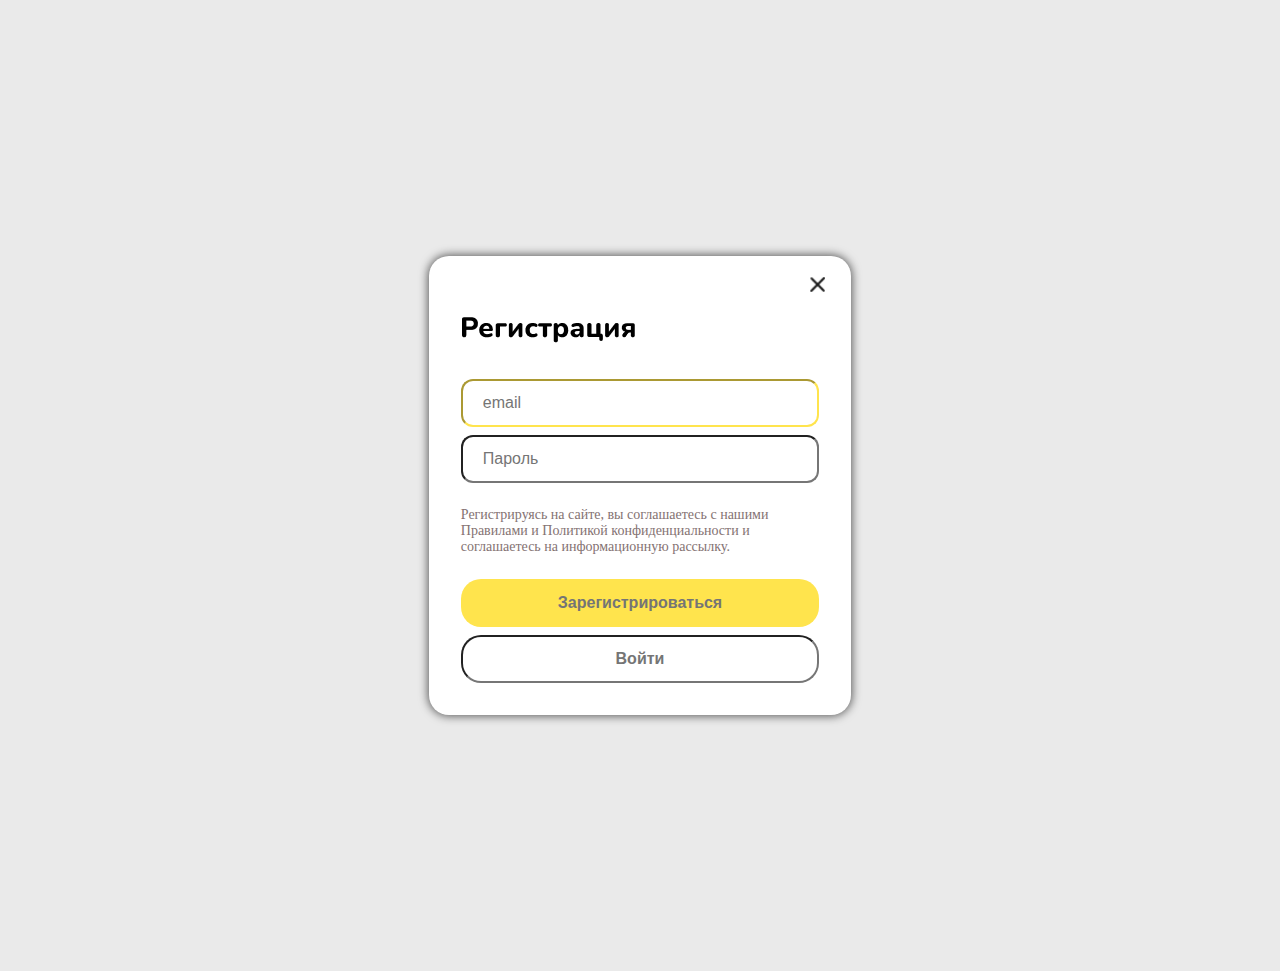
<file:  formaregistr/index.html>
<!DOCTYPE html>
<html lang="en">
<head>
    <meta charset="UTF-8">
    <meta http-equiv="X-UA-Compatible" content="IE=edge">
    <meta name="viewport" content="width=device-width, initial-scale=1.0">
    <title>Document</title>
    <link rel="stylesheet" href="./style.css">
</head>
<body>
    <section class="form">
        <form>         
            <img src="./img/Close.png" alt="" name="cloce">
            <img src="img/Регистрация.png" alt="" name="registration">
                <div class="wrapper-control">
                    <div class="form-control">
                        <input type="text" name="email" id="" placeholder="email">
                        <input type="text" name="password" id="" placeholder="Пароль"> 
                    </div>
                    <div class="form-descr">Регистрируясь на сайте, вы соглашаетесь с нашими Правилами и Политикой конфиденциальности и соглашаетесь на
                    информационную рассылку.
                    </div>
                    <div class="form-control">
                        <input type="text" name="registration" id="" placeholder="Зарегистрироваться">
                        <input type="text" name="open" id="" placeholder="Войти"> 
                    </div>
                </div>
            </form>
        </div>
    </section>
</body>
</html>
</file>
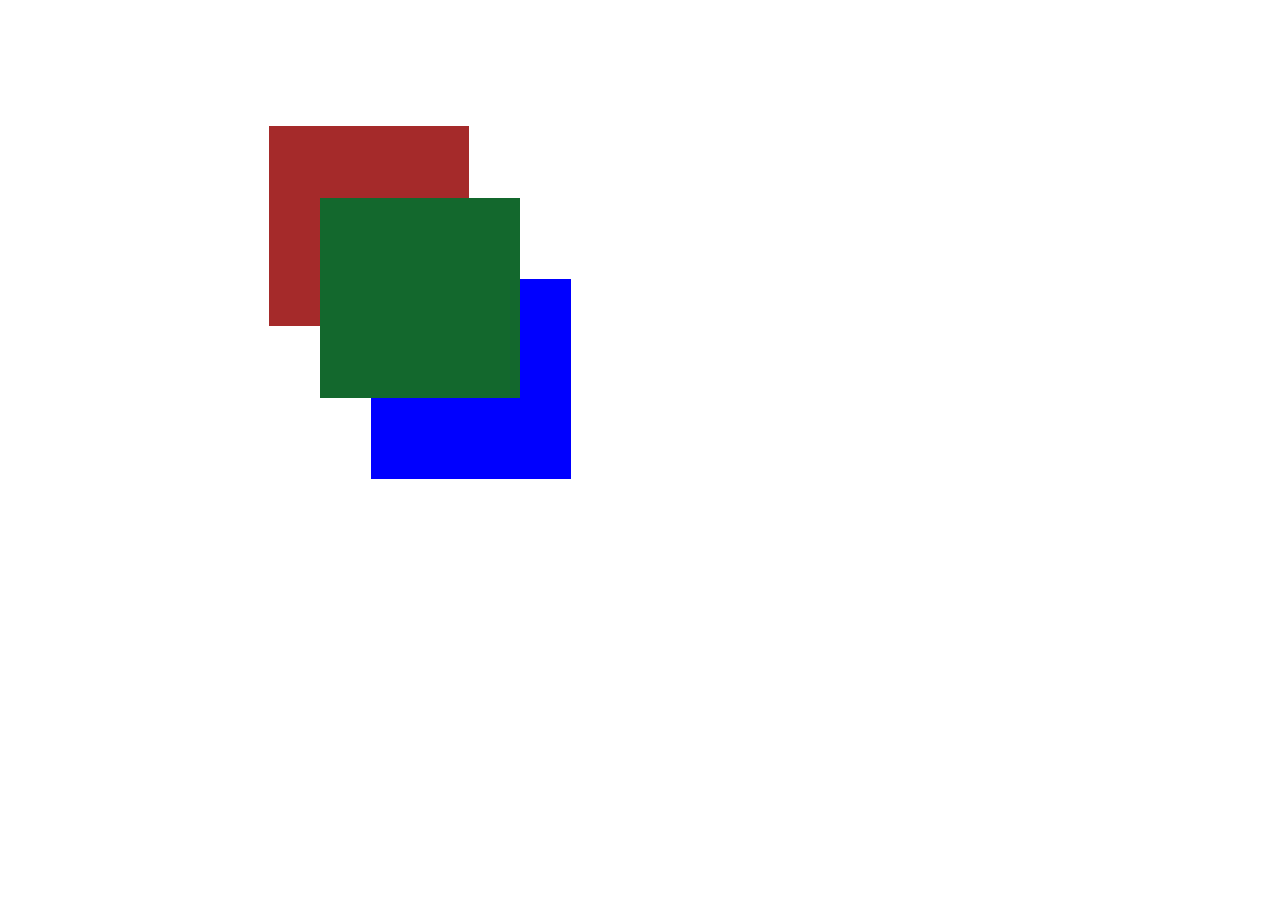
<file: Kvadraty/index.html>
<!DOCTYPE html>
<html lang="en">
<head>
    <meta charset="UTF-8">
    <meta http-equiv="X-UA-Compatible" content="IE=edge">
    <meta name="viewport" content="width=device-width, initial-scale=1.0">
    <title>Document</title>
    <link rel="stylesheet" href="style.css">
</head>
<body>
    <section>
            <div class="item item-1"></div>
            <div class="item item-2"></div>
            <div class="item item-3"></div>
    </section>
</body>
</html>
</file>
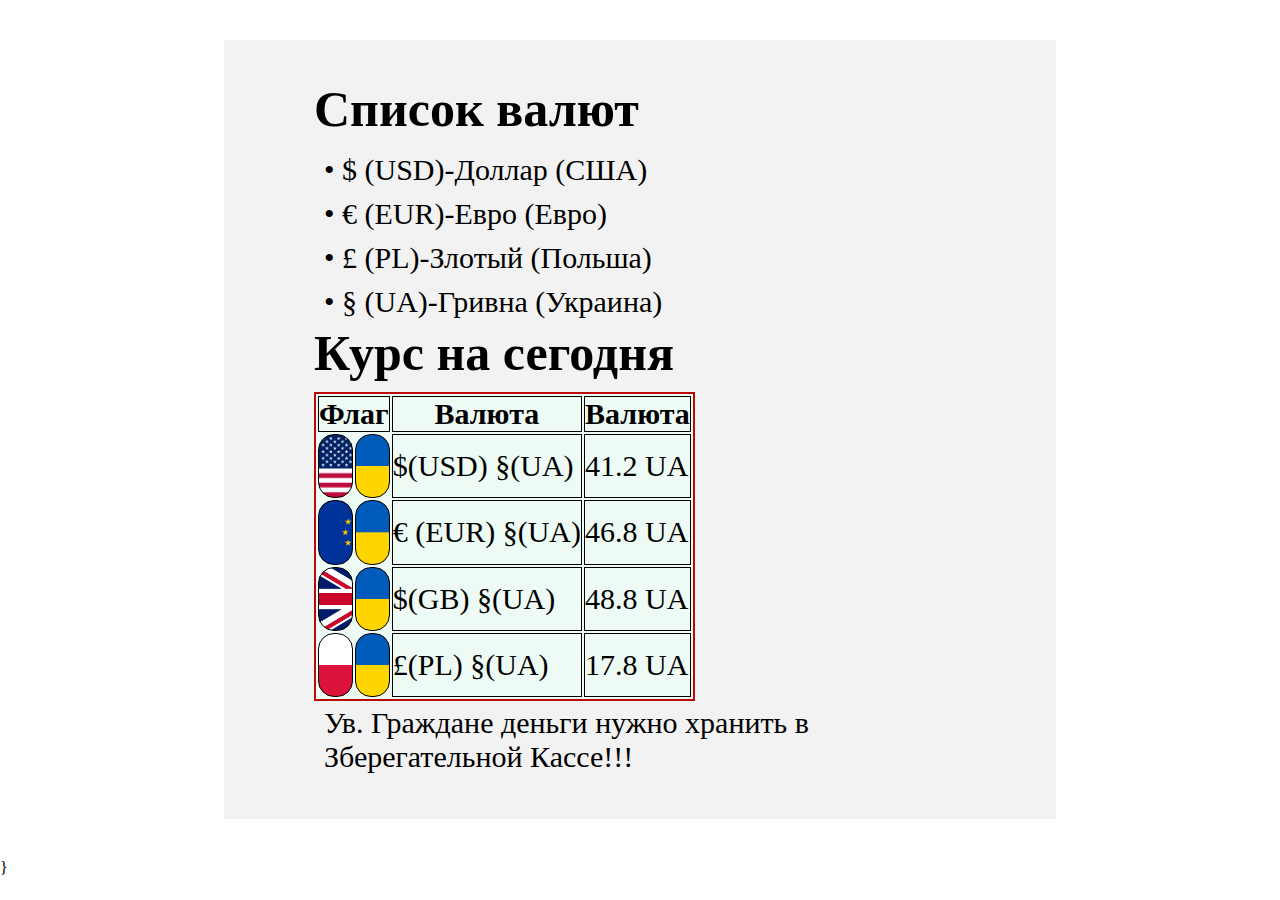
<file: projekt3.15-17.02/index.html>
<!DOCTYPE html>
<html lang="en">
<head>
    <meta charset="UTF-8">
    <meta http-equiv="X-UA-Compatible" content="IE=edge">
    <meta name="viewport" content="width=device-width, initial-scale=1.0">
    <title>Document</title>
    <link rel="stylesheet" href="./style/style.css">
    <link rel="stylesheet" href="./style/media.css">
</head>
<body>
    <main>
    <div>
        <h1>Список валют</h1>
        <p> • $ (USD)-Доллар (США)  </p>
        <p> • € (EUR)-Евро (Евро)  </p>
        <p> • £ (PL)-Злотый (Польша)  </p>
        <p> • § (UA)-Гривна (Украина) </p>
        <h2>Курс на сегодня</h2>
    </div>
        <table>
            <thead >
                <tr >
                    <th colspan="2">Флаг </th>
                    <th> Валюта </th>
                    <th> Валюта </th>
                </tr>
            </thead>
            <tbody>
                <tr>
                    <td class = "item item-1"></td>
                    <td class = "item item-5"></td>
                    <td > $(USD) §(UA)</td>
                    <td > 41.2 UA</td>
                </tr >
                <tr>
                    <td class="item item-2"></td>
                    <td class = "item item-5"></td>
                    <td> € (EUR) §(UA)</td>
                    <td > 46.8 UA </td>
                </tr>
                <tr>
                    <td class="item item-3"></td>
                    <td class = "item item-5"></td>
                    <td > $(GB) §(UA) </td>
                    <td > 48.8 UA</td>
                </tr >
                <tr>
                    <td class="item item-4"></td>
                    <td class = "item item-5"></td>
                    <td> £(PL) §(UA)</td>
                    <td > 17.8 UA</td>
                </tr>
            </tbody >
        </table>
        <p>Ув. Граждане деньги нужно хранить в Зберегательной Кассе!!!</p>
    </main>
</body>
</html>
<!-- <a href="https://www.google.com/" target="_blank">
    <img src="https://blog.hubspot.com/hubfs/image8-2.jpg" alt="Google">
</a> вставляет картинку как ссылку на новую страницу -->
   


<!-- <table border="1">
    <tr>
        <td rowspan="2" align="center">Браузер</td>
        <th colspan="2">Internet Explorer</th>
        <th colspan="3">Opera</th>
        <th colspan="2">FireFox</th>
    </tr>
    <tr>
        <th>1.0</th>
        <th>1.0</th>
        <th>1.0</th>
        <th>1.0</th>
        <th>1.0</th>
        <th>1.0</th>
        <th>1.0</th>
    </tr>
    <tr>
        <td>Поддерживается</td>
        <td>no</td>
        <td>yes</td>
        <td>no</td>
        <td colspan="4" align="center">yes</td>
    </tr>
</table> -->

<!-- <dl> («description list») обозначает сам список описаний;
        <dt> («description term») обозначает термин;
        <dd> («description definition») обозначает описание или определение. -->
            <!-- <dl>
                <dt>Режиссер:</dt>
                    <dd>Петр Точилин</dd>
                <dt>В ролях:</dt>
                    <dd>Андрей Гайдулян</dd>
                    <dd>Алексей Гаврилов</dd>
                    <dd>Виталий Гогунский</dd>
                    <dd>Мария Кожевникова</dd>
            </dl> -->


<!--маркированный список — <ul> — каждый элемент списка <li> отмечается маркером,
        • нумерованный список — <ol> — каждый элемент списка <li> отмечается цифрой,
        • список определений — <dl> — состоит из пар термин <dt> — <dd> определение.
        Каждый список представляет собой контейнер, внутри которого располагаются 
        элементы списка или пары термин-определение-->

        <!--• "disc" - чёрная точка, по умолчанию
        o "circle" - кружок с пустотой внутри
        ▪️ "square" - чёрный квадрат-->
<!-- 
<ul type="square">
        <li>Text1</li>
        <li>Text1</li>
        <li>Text1</li>
        <li>Text1</li>
    </ul> -->


    <!--"A" - латинские заглавные буквы
    "a" - латинские строчные буквы
    "I" - римские цифры (заглавные)
"i" - римские цифры (строчные)
"1" - арабские цифры. Используется по умолчаниz-->

<!-- <ol type="i">
        <li>Text1</li>
        <li>Text1</li>
        <li>Text1</li>
        <li>Text1</li>
    </ol>

    <ol>
        <li>Text1</li>
        <li>Text1</li>
        <li value="4">Text1</li>
        <li>Text1</li>
    </ol>

    <ol start="9">
        <li>Text1</li>
        <li>Text1</li>
        <li>Text1</li>
        <li>Text1</li>
    </ol>

    <ol reversed>
        <li>Text1</li>
        <li>Text1</li>
        <li>Text1</li>
        <li>Text1</li>
    </ol> -->


 <!--.list1{
    /* list-style: ; */
    /* list-style-position: inside; */
    list-style-position: outside;

    /* list-style-type: ;
    list-style-image: ; */-->
}

<!-- <ul class="list1">
        <li>Lorem ipsum dolor sit amet, consectetur adipisicing elit. Deleniti magni soluta commodi eveniet illo necessitatibus optio dolorem architecto rem quibusdam, aliquid minima dicta facilis error saepe, atque, quisquam ut sed.</li>
        <li>Text1</li>
        <li>Lorem ipsum dolor sit amet, consectetur adipisicing elit. Deleniti magni soluta commodi eveniet illo necessitatibus optio dolorem architecto rem quibusdam, aliquid minima dicta facilis error saepe, atque, quisquam ut sed.</li>
        <li>Text1</li>
    </ul> -->
<!--* list-style: disc outside none; */
    /* list-style-position: inside; */
    /* list-style-position: outside; */
    /* list-style-type: none; */
    /* list-style-image: url(); */-->



    <!-- <ol class="list2">
        <li>Lorem ipsum dolor sit amet, consectetur adipisicing elit. Deleniti magni soluta commodi eveniet illo necessitatibus optio dolorem architecto rem quibusdam, aliquid minima dicta facilis error saepe, atque, quisquam ut sed.</li>
        <li>Text1</li>
        <li>Lorem ipsum dolor sit amet, consectetur adipisicing elit. Deleniti magni soluta commodi eveniet illo necessitatibus optio dolorem architecto rem quibusdam, aliquid minima dicta facilis error saepe, atque, quisquam ut sed.</li>
        <li>Text1</li> -->
    </ol>
    <!--Нумерованный список
armenian
Традиционная армянская нумерация.
decimal
Арабские числа (1, 2, 3, 4,...).
decimal-leading-zero
Арабские числа с нулем впереди для цифр меньше десяти (01, 02, 03,...).
georgian
Традиционная грузинская нумерация.
lower-alpha
Строчные латинские буквы (a, b, c, d,...).
lower-greek
Строчные греческие буквы (α, β, γ, δ,...).
lower-latin
Это значение аналогично lower-alpha.
lower-roman
Римские числа в нижнем регистре (i, ii, iii, iv, v,...).
upper-alpha
Заглавные латинские буквы (A, B, C, D,...).
upper-latin
Это значение аналогично upper-alpha.
upper-roman
Римские числа в верхнем регистре (I, II, III, IV, V,...).
none
Отменяет маркеры для списка.
inherit
Наследует значение родителя.-->
</file>
<file:  formaregistr/style.css>
* {
    margin: 0;
    padding: 0;
    box-sizing: border-box;
}
section {
    background-color: rgb(234, 234, 234);
    padding: 20% 0;
}
form {
    background-color:  rgba(255, 255, 255, 1);
    border-radius: 20px;
    width: 33%;
    margin: auto;
    box-shadow: 0 0 10px 1px rgb(87, 87, 87);
}
.wrapper-control {
    padding: 32px;

}
.form-descr {
    color: rgb(132, 114, 114);
    font-size: 14px;
    padding: 24px 0;
    
}
.form-control {
    display: flex;
    flex-direction: column;
    gap: 8px;
}
input{
    height: 48px;
    display: block;
}
img[name=registration] {
    margin: 0 32px; 
}
img[name=cloce] {
    width: 95%;
    margin: 16px auto;    
}
input[name="email"], input[name="password"] {
    padding: 20px;
    font-size: 16px;
    border-radius: 12px;
}
input[name="email"] {
    border-color:#FFE44D;
}
input[name="registration"], input[name="open"] {
    padding: 20px;
    text-align: center;
    font-weight: 600;
    font-size: 16px;
    border-radius: 20px;
}
input[name="registration"] {
    background-color: #FFE44D;
    border: none;
    outline: none;
}
</file>
<file: Kvadraty/style.css>
* {
    margin: 0;
    padding: 0;
    box-sizing: border-box;
}
.item {
    width: 200px;
    height: 200px;
}
.item-1 {
    background-color: brown;
    position: absolute;
    left: 21%;
    top: 14%;
}
.item-2 {
    background-color: blue;
    position: absolute;
    left: 29%;
    top: 31%;
}
.item-3 {
    background-color: rgb(19, 104, 45);
    position: absolute;
    left: 25%;
    top: 22%;
}
.item-3:hover {
    transform: scale(1.20) rotate(45deg);
    background-color: rgb(19, 104, 45);
    background-size: cover;
    background-repeat:  no-repeat;
    background-position: center;
    transition: 1s;


}
</file>
<file: projekt3.15-17.02/style/style.css>
* {
    margin: 0;
    padding: 0;
    box-sizing: border-box;
}
main {
    width: 65%;
    margin:40px auto;
    padding: 40px;
    background-color: rgb(242, 242, 242);
}
h1, h2 {
    font-size: 50px;
    margin-left: 50px;
    margin-bottom: 10px;
}
p {
    font-size: 30px;
    margin-left: 55px;
    padding: 5px;
}
table {
    border: 2px solid rgb(186, 10, 10);
    margin-left: 50px;
    background-color: rgb(238, 250, 244);
}
td, th {
    font-size: 30px;
    border: 1px solid black;
}
.item {
    width: calc(10% - 10px);
    height: calc(100vh/14);
    background-color: bisque;
    margin: 5px;
    border-radius:  16px;
    background-size: cover;
    background-repeat:  no-repeat;
    background-position: left;
}
.item-1 {
        background-image: url(../imag/250px-Flag_of_the_United_States_\(Pantone\).svg.png);
    }
.item-2 {
        background-image: url(../imag/Flag_of_Europe.svg.webp);
    }
.item-3 {
        background-image: url(../imag/Flag_of_the_United_Kingdom_\(3-5\).svg.png);
    }
.item-4 {
        background-image: url(../imag/Flag_of_Poland.svg.webp);
    }
.item-5 {
    background-image: url(../imag/Flag_of_Ukraine.svg.webp);
}
</file>
<file: projekt3.15-17.02/style/media.css>
@media(max-width: 480px) {
    h1{
        color: aquamarine;
    }
}
@media (max-width: 787px) {
    .item {
        width: 20%;
    }
}
</file>
